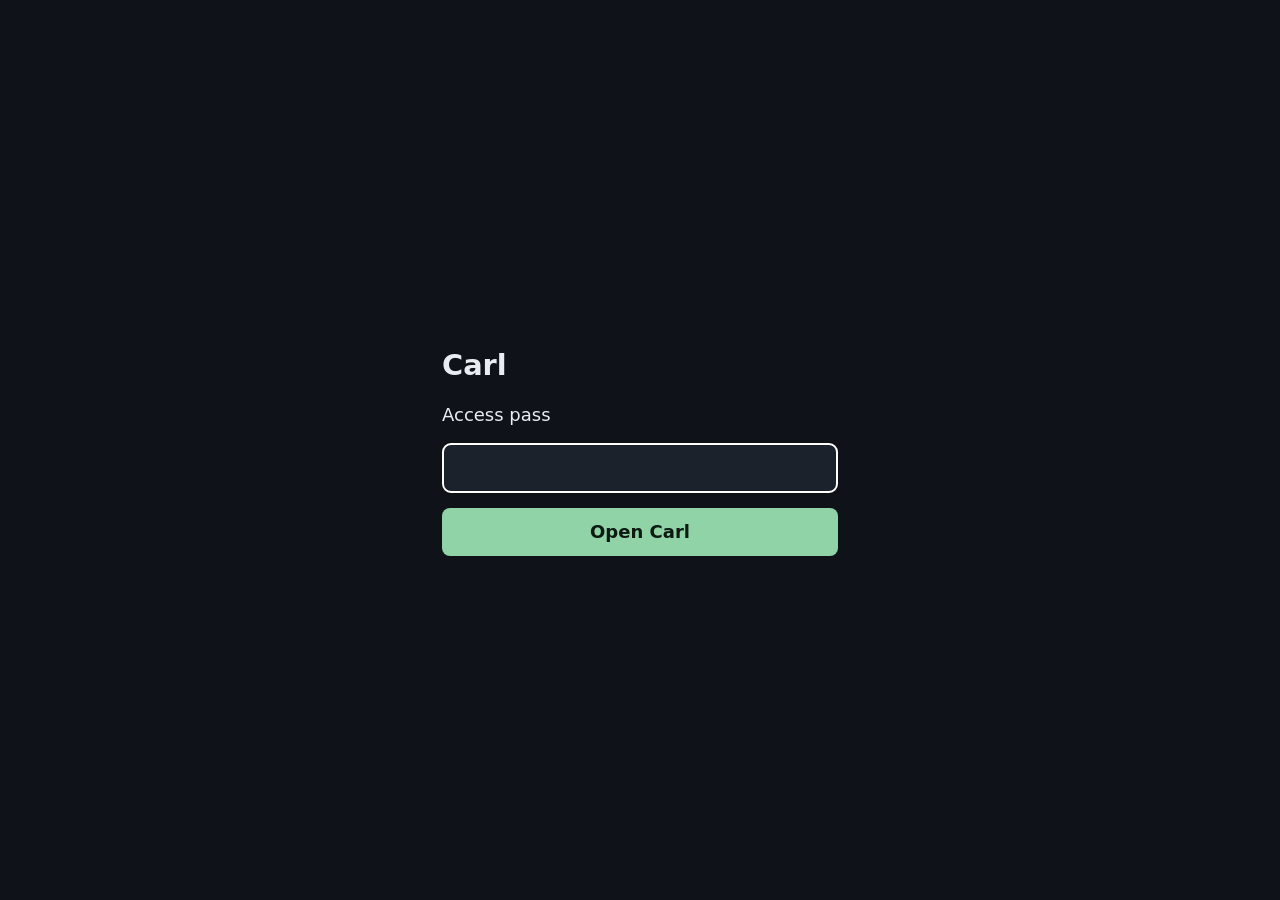
<file: src/carl/pass.html>
<!doctype html>
<html lang="en">
<meta charset="utf-8">
<meta name="viewport" content="width=device-width, initial-scale=1">
<meta name="color-scheme" content="dark">
<title>Carl</title>
<style>
  body { margin: 0; min-height: 100vh; display: grid; place-items: center;
         background: #0f1319; color: #e9edf2;
         font: 18px/1.5 "Atkinson Hyperlegible", Verdana, system-ui, sans-serif; }
  form { display: grid; gap: .8em; width: min(22em, 100vw - 3em); }
  h1 { margin: 0; font-size: 1.6em; }
  input { font: inherit; color: inherit; background: #1b222c; border: 1px solid #2c3542;
          border-radius: 8px; padding: .6em .8em; }
  button { font: inherit; font-weight: 700; border: 0; border-radius: 8px; padding: .6em;
           background: #8fd3a6; color: #0d1a12; }
  p { margin: 0; color: #f08a5d; }
</style>
<form method="post" action="/api/unlock">
  <h1>Carl</h1>
  <label for="pass">Access pass</label>
  <input id="pass" name="pass" type="password" autocomplete="current-password"
         autocapitalize="none" autocorrect="off" spellcheck="false" required autofocus>
  <!-- error -->
  <button>Open Carl</button>
</form>
</html>
</file>
